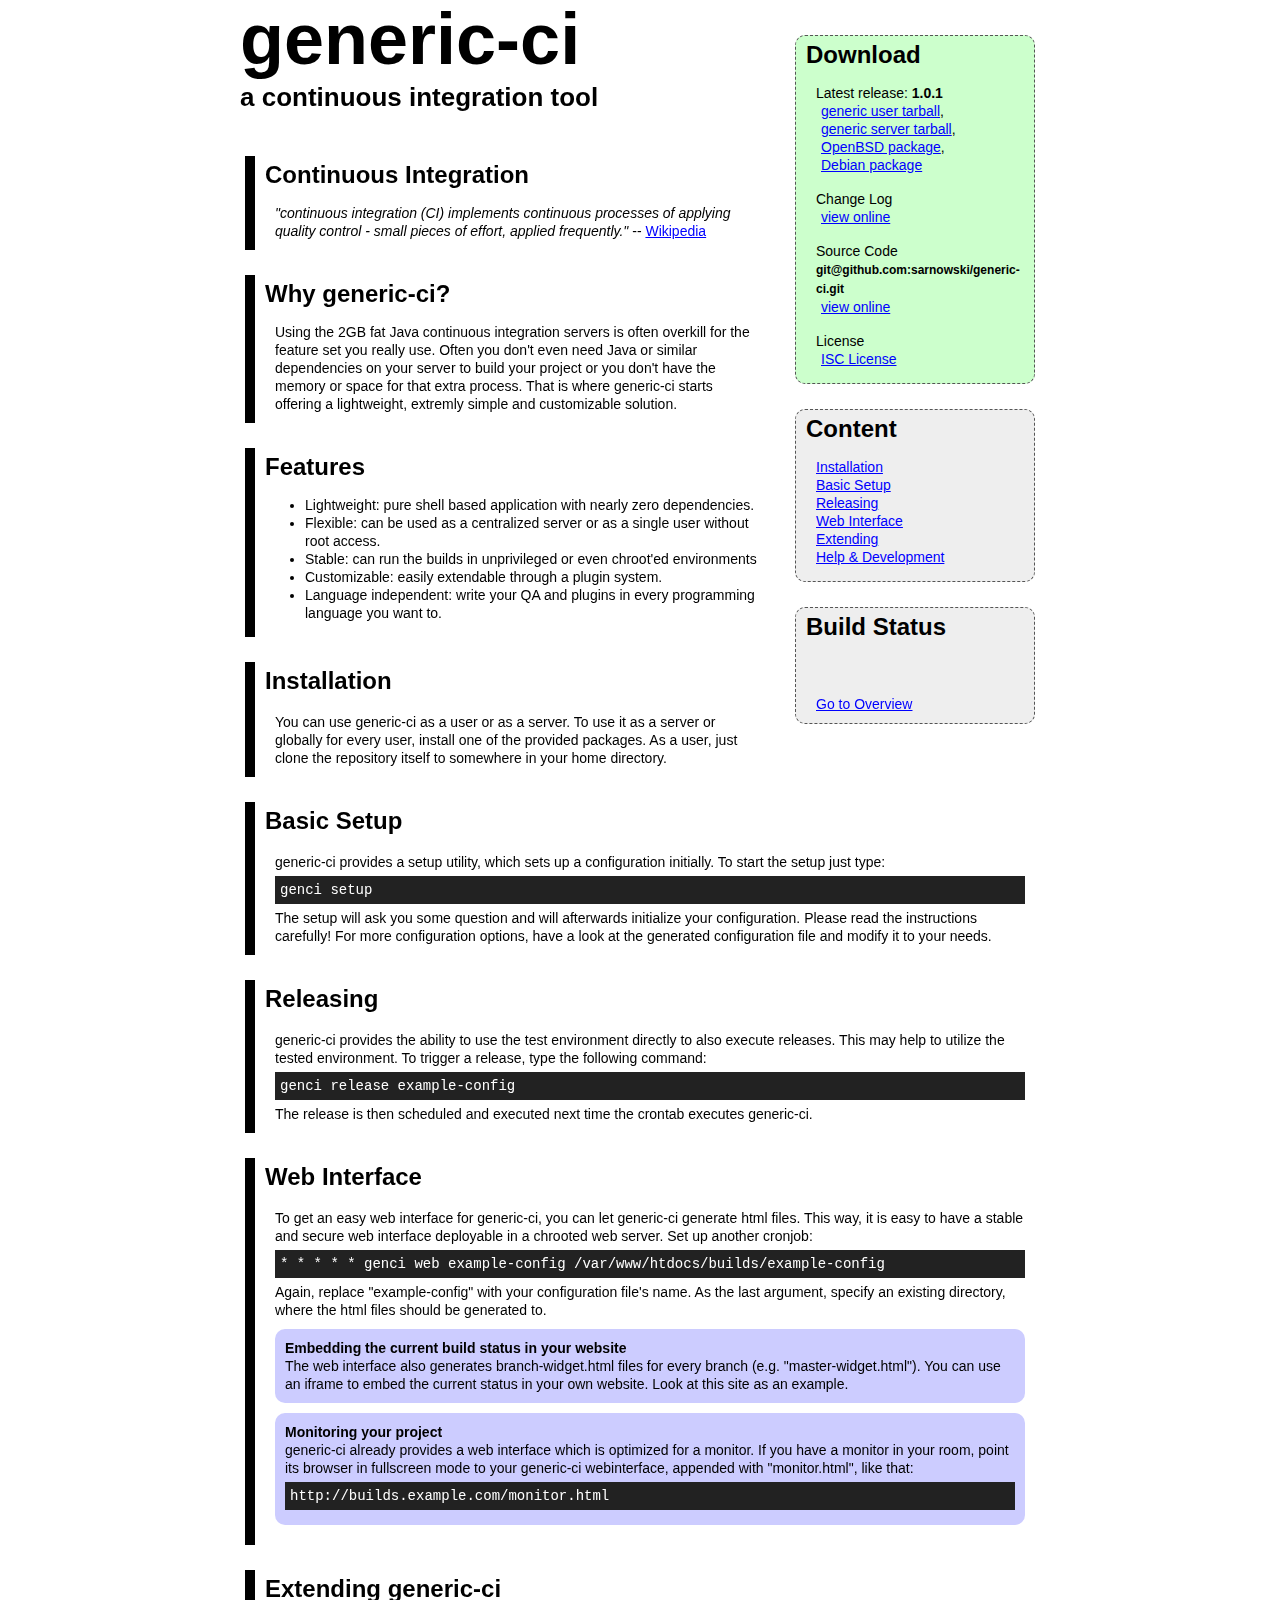
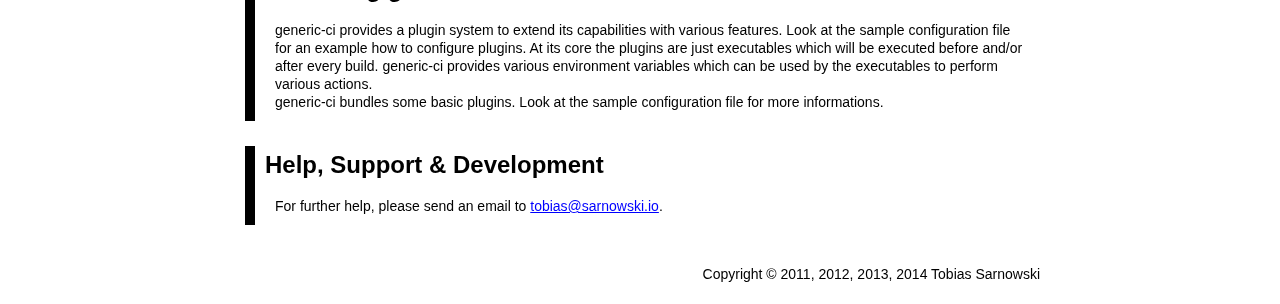
<file: doc/index.html>
<!DOCTYPE html>
<html>
	<head>
		<title>generic-ci | sarnowski.io</title>
		<link rel="stylesheet" type="text/css" href="css/reset.css" />
		<link rel="stylesheet" type="text/css" href="css/style.css" />
		<meta http-equiv="Content-Type" content="text/html; charset=UTF-8" />

		<meta name="robots" content="index,follow" />
		<meta name="description" content="generic-ci, a generic continuous integration tool" />

		<meta property="og:title" content="generic-ci | sarnowski.io" />
		<meta property="og:description" content="generic-ci, a generic continuous integration tool" />

		<meta property="og:url" content="http://www.sarnowski.io/p/generic-ci/" />
		<meta property="og:site_name" content="sarnowski.io" />
		<meta property="og:locale" content="en_US" />
		<meta property="og:type" content="website" />
	</head>
	<body>
		<div id="content">
			<aside>
				<article id="download">
					<h3>Download</h3>

					<span>Latest release: <strong>1.0.1</strong></span>
					<span>
						<a href="http://www.sarnowski.io/p/generic-ci/dl/generic-ci-user-1.0.1.tar.gz">generic user tarball</a>,<br/>
						<a href="http://www.sarnowski.io/p/generic-ci/dl/generic-ci-server-1.0.1.tar.gz">generic server tarball</a>,<br/>
						<a href="http://www.sarnowski.io/p/generic-ci/dl/generic-ci-openbsd-1.0.1.tgz">OpenBSD package</a>,<br/>
						<a href="http://www.sarnowski.io/p/generic-ci/dl/generic-ci-1.0.1-all.deb">Debian package</a>
					</span>

					<br/>

					<span>Change Log</span>
					<span>
						<a href="http://www.sarnowski.io/p/generic-ci/ChangeLog">view online</a>
					</span>

					<br/>

					<span>Source Code</span>
					<span>
						<strong class="git">git@github.com:sarnowski/generic-ci.git</strong>
					</span>
					<span>
						<a href="https://github.com/sarnowski/generic-ci">view online</a>
					</span>

					<br/>

					<span>License</span>
					<span>
						<a href="LICENSE">ISC License</a>
					</span>
				</article>

				<article id="listing">
					<h3>Content</h3>
					<nav>
						<ul>
							<li><a href="#install">Installation</a></li>
							<li><a href="#setup">Basic Setup</a></li>
							<li><a href="#release">Releasing</a></li>
							<li><a href="#web">Web Interface</a></li>
							<li><a href="#extending">Extending</a></li>
							<li><a href="#help">Help & Development</a></li>
						</ul>
					</nav>
				</article>

				<article id="listing">
					<h3>Build Status</h3>

					<iframe src="http://www.sarnowski.io/builds/generic-ci/master-widget.html" width="195px" height="20px"></iframe>
					<br/>
					<br/>
					<span><a href="http://www.sarnowski.io/builds/generic-ci/" target="_blank">Go to Overview</a></span>
				</article>
			</aside>

			<header>
				<h1><a href="http://www.sarnowski.io/p/generic-ci/">generic-ci</a></h1>
				<h2>a continuous integration tool</h2>
			</header>

			<article>
				<h3>Continuous Integration</h3>
				<p>
					<i>
						"continuous integration (CI) implements continuous processes of applying quality
						control - small pieces of effort, applied frequently."
					</i>
					-- <a href="http://en.wikipedia.org/wiki/Continuous_integration" target="_blank">Wikipedia</a>
				</p>
			</article>

			<article>
				<h3>Why generic-ci?</h3>
				<p>
					Using the 2GB fat Java continuous integration servers is often overkill for the feature
					set you really use. Often you don't even need Java or similar dependencies on your server
					to build your project or you don't have the memory or space for that extra process. That
					is where generic-ci starts offering a lightweight, extremly simple and customizable solution.
				</p>
			</article>

			<article>
				<h3>Features</h3>
				<ul>
					<li>Lightweight: pure shell based application with nearly zero dependencies.</li>
					<li>Flexible: can be used as a centralized server or as a single user without root access.</li>
					<li>Stable: can run the builds in unprivileged or even chroot'ed environments</li>
					<li>Customizable: easily extendable through a plugin system.</li>
					<li>Language independent: write your QA and plugins in every programming language you want to.</li>
				</ul>
			</article>

			<article>
				<h3><a name="install"></a>Installation</h3>
				<p>
					You can use generic-ci as a user or as a server. To use it as a server or globally for every user,
					install one of the provided packages. As a user, just clone the repository itself to somewhere in
					your home directory.
				</p>
			</article>

			<article>
				<h3><a name="setup"></a>Basic Setup</h3>
				<p>
					generic-ci provides a setup utility, which sets up a configuration initially. To start the setup
					just type:
					<span class="code">
						genci setup
					</span>
					The setup will ask you some question and will afterwards initialize your configuration. Please
					read the instructions carefully! For more configuration options, have a look at the generated
					configuration file and modify it to your needs.
				</p>
			</article>

			<article>
				<h3><a name="release"></a>Releasing</h3>
				<p>
					generic-ci provides the ability to use the test environment directly to also execute releases. This
					may help to utilize the tested environment. To trigger a release, type the following command:
					<span class="code">
						genci release example-config
					</span>
					The release is then scheduled and executed next time the crontab executes generic-ci.
				</p>
			</article>

			<article>
				<h3><a name="web"></a>Web Interface</h3>
				<p>
					To get an easy web interface for generic-ci, you can let generic-ci generate html files. This
					way, it is easy to have a stable and secure web interface deployable in a chrooted web server.
					Set up another cronjob:
					<span class="code">
						* * * * * genci web example-config /var/www/htdocs/builds/example-config
					</span>
					Again, replace "example-config" with your configuration file's name. As the last argument, specify
					an existing directory, where the html files should be generated to.
				</p>
				<p class="hint">
					<strong>Embedding the current build status in your website</strong><br/>
					The web interface also generates branch-widget.html files for every branch (e.g. "master-widget.html").
					You can use an iframe to embed the current status in your own website. Look at this site as an example.
				</p>
				<p class="hint">
					<strong>Monitoring your project</strong><br/>
					generic-ci already provides a web interface which is optimized for a monitor. If you
					have a monitor in your room, point its browser in fullscreen mode to your generic-ci
					webinterface, appended with "monitor.html", like that:
					<span class="code">
						http://builds.example.com/monitor.html
					</span>
				</p>
			</article>

			<article>
				<h3><a name="extending"></a>Extending generic-ci</h3>
				<p>
					generic-ci provides a plugin system to extend its capabilities with various features.
					Look at the sample configuration file for an example how to configure plugins. At its core
					the plugins are just executables which will be executed before and/or after every build.
					generic-ci provides various environment variables which can be used by the executables
					to perform various actions.<br/>
					generic-ci bundles some basic plugins. Look at the sample configuration file for more informations.
				</p>
			</article>

			<article>
				<h3><a name="help"></a>Help, Support & Development</h3>
				<p>
					For further help, please send an email to <a href="mailto:tobias@sarnowski.io">tobias@sarnowski.io</a>.
				</p>
			</article>

			<footer>
				<ul>
					<li><a href="http://www.sarnowski.io/">Copyright &copy; 2011, 2012, 2013, 2014 Tobias Sarnowski</a></li>
				</ul>
			</footer>
		</div>
	</body>
</html>
</file>
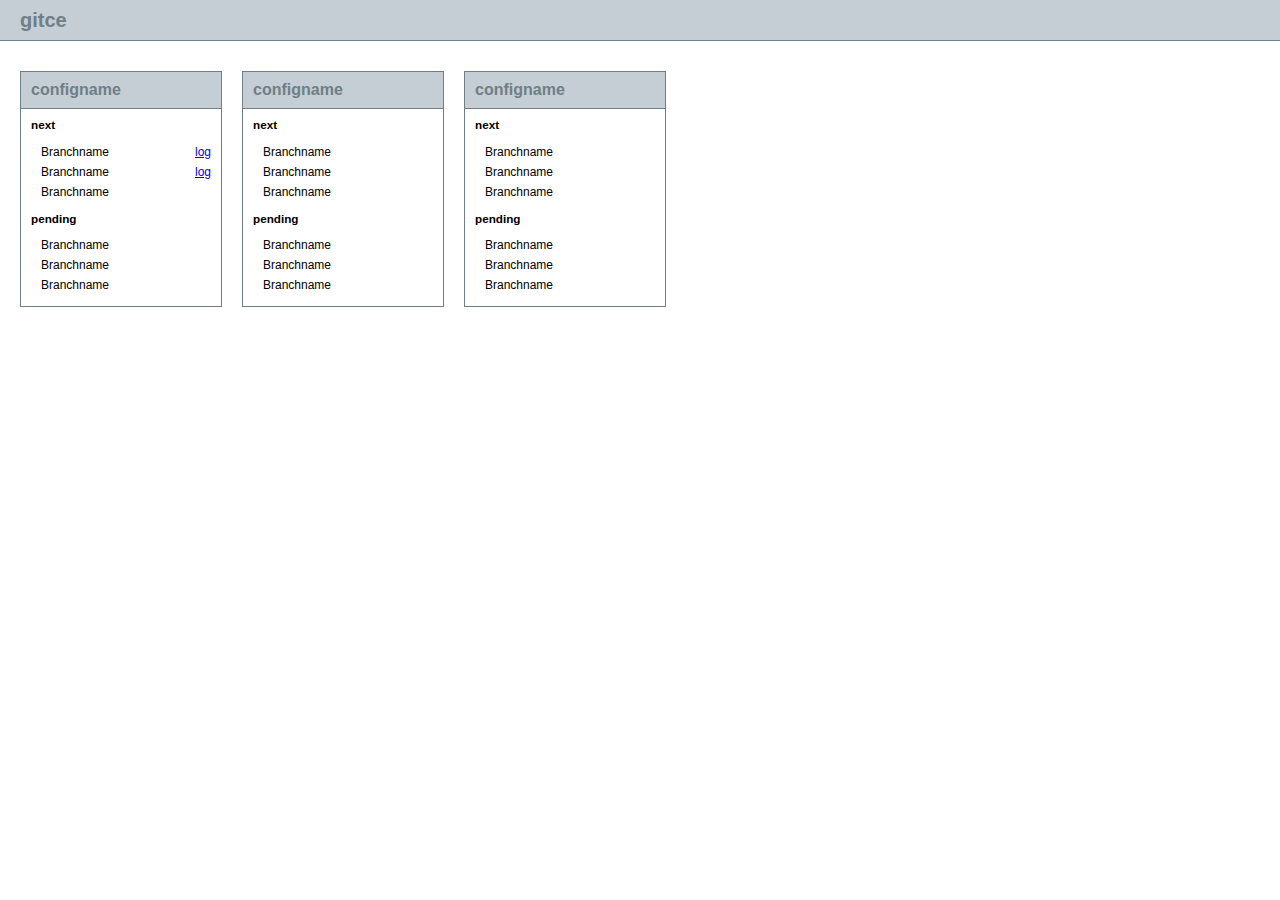
<file: share/layouts/index.html>
<!DOCTYPE html>
<html>
<head>
    <title>gitce</title>
    <link rel="stylesheet" type="text/css" href="../css/theme-default.css">
</head>
<body>
<h1>gitce</h1>
<ul id="root">
    <li class="config">
        <h2>Configname</h2>
        <h3>next</h3>
        <ul class="branches">
            <li class="branch">
                Branchname
                <a href="#">log</a>
            </li>
            <li class="branch">
                Branchname
                <a href="#">log</a>
            </li>
            <li class="branch">
                Branchname
            </li>
        </ul>
        <h3>pending</h3>
        <ul class="branches">
            <li class="branch">
                Branchname
            </li>
            <li class="branch">
                Branchname
            </li>
            <li class="branch">
                Branchname
            </li>
        </ul>
    </li>
    <li class="config">
        <h2>Configname</h2>
        <h3>next</h3>
        <ul class="branches">
            <li class="branch">
                Branchname
            </li>
            <li class="branch">
                Branchname
            </li>
            <li class="branch">
                Branchname
            </li>
        </ul>
        <h3>pending</h3>
        <ul class="branches">
            <li class="branch">
                Branchname
            </li>
            <li class="branch">
                Branchname
            </li>
            <li class="branch">
                Branchname
            </li>
        </ul>
    </li>
    <li class="config">
        <h2>Configname</h2>

        <h3>next</h3>
        <ul class="branches">
            <li class="branch">
                Branchname
            </li>
            <li class="branch">
                Branchname
            </li>
            <li class="branch">
                Branchname
            </li>
        </ul>

        <h3>pending</h3>
        <ul class="branches">
            <li class="branch">
                Branchname
            </li>
            <li class="branch">
                Branchname
            </li>
            <li class="branch">
                Branchname
            </li>
        </ul>
    </li>
</ul>
</body>
</html>
</file>
<file: doc/css/style.css>
#content {
    width: 800px;
    margin: 10px auto;
}

aside {
    float: right;
    width: 250px;
    margin: 0 0 15px 30px;
}

p, span, a, li, h1, h2, h3, h4 {
    font-family: Arial, sans-serif;
    font-size: 14px;
    line-height: 18px;
}

i {
	font-style: italic;
}

p, span, li {
    color: #000;
}

a {
    color: #00f;
}

strong {
    font-weight: bold;
}

h1, h2, h3, h4 {
    font-weight: bold;
    color: #000;
}

h1 {
    margin: 30px 0 20px 0;
}

h1 a {
    font-size: 72px;
    text-decoration: none;
    color: #000;
}

h2 {
    font-size: 26px;
    margin-bottom: 50px;
}

article {
    padding: 10px 10px 10px 20px;
    margin: 5px 5px 25px 5px;
    border-left: 10px solid black;
}

h3 {
    font-size: 24px;
    margin: 0 0 20px -10px;
}

h4 {
    font-size: 18px;
    margin: 20px 0 20px 0;
}

ul {
    margin: 5px 0;
}

li {
    list-style: disc;
    margin-left: 30px;
}

span.code {
    display: block;
    font-family: monospace;
    background-color: #222;
    color: #fff;
    padding: 5px;
    margin: 5px 0;
}

strong.git {
	font-size: 12px
}

p.hint {
    background-color: #ccf;
    padding: 10px;
    border-radius: 10px;
    -webkit-border-radius: 10px;
    -moz-border-radius: 10px;
    margin: 10px 0;
}

aside article {
    border: 1px dashed #555;
    border-radius: 10px;
    -webkit-border-radius: 10px;
    -moz-border-radius: 10px;
}

article#download {
    background-color: #cfc;
    padding-bottom: 15px;
}

article#download a {
    margin-left: 5px;
}

article#listing {
    background-color: #eee;
}

aside span {
    display: block;
}

aside li {
    list-style: none;
    margin: 0;
}

footer {
    margin: 40px 0 20px 0;
    text-align: right;
}

footer li {
    list-style: none;
    margin: 0;
    font-size: 12px;
}

footer a {
    color: black;
    text-decoration: none;
}
</file>
<file: share/css/theme-default.css>
/*

basic colors:
#0B8DFF
#6F7C87
#877962
#D4CDC4
#C4CED4

*/

/* reset */
html {
    font-size: 62.5%;
    height: 100%;
    width: 100%;
}

body {
    line-height: 1;
    font-family: Arial, Verdana, sans-serif;
    font-size: 1em;
    height: 100%;
    position: relative;
    width: 100%;
}

html, body, div, span, applet, object, iframe,
h1, h2, h3, h4, h5, h6, p, blockquote, pre,
a, abbr, acronym, address, big, cite, code,
del, dfn, em, font, img, ins, kbd, q, s, samp,
small, strike, strong, sub, sup, tt, var,
b, u, i, center,
dl, dt, dd, ol, ul, li,
fieldset, form, label, legend,
table, caption, tbody, tfoot, thead, tr, th, td {
    margin: 0;
    padding: 0;
}

a img {
    border: 0;
}

:focus {
    outline: 0;
}

ol, ul {
    list-style-type: none;
}

table {
    border-collapse: collapse;
    border-spacing: 0;
}

/* layout */
h1 {
    color: #6F7E87;
    background: #C4CED4;
    border-bottom: 1px solid #6F7E87;
    font-size: 2em;
    padding: 10px 20px;
    margin: 0 0 10px;
}

#root {
    margin: 0 10px;
}

.config {
    border: 1px solid #6F7E87;
    float: left;
    margin: 20px 10px 20px 10px;
    padding: 0 0 10px;
    width: 200px;
}

.config h2 {
    color: #6F7E87;
    background: #C4CED4;
    border-bottom: 1px solid #6F7E87;
    font-size: 1.6em;
    font-weight: bold;
    text-transform: lowercase;
    padding: 10px;
}

.config h3 {
    padding: 10px;
}

.branches {
    font-size: 1.2em;
    margin: 0 0 0 10px;
}

.branch {
    margin: 2px 0;
    padding: 3px 10px;
}

.branch a {
    float: right;
}
</file>
